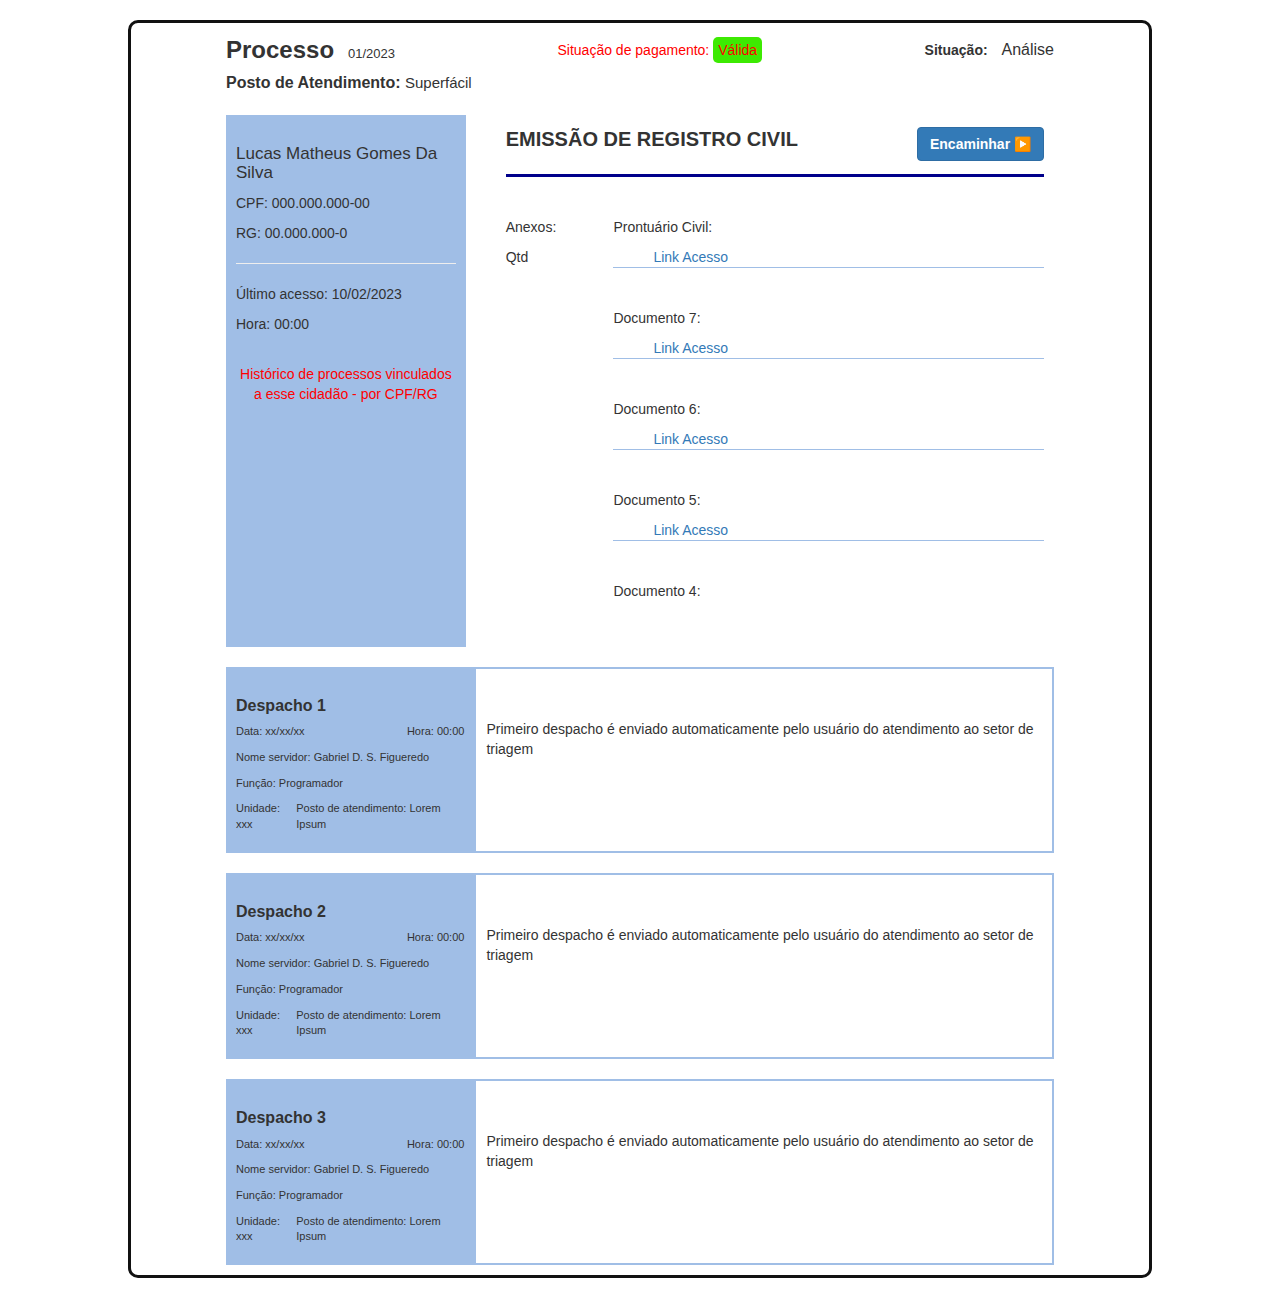
<file: index.html>
<!DOCTYPE html>
<html lang="pt-br">

<head>
  <meta charset="utf-8" />
  <meta http-equiv="X-UA-Compatible" content="IE=edge" />
  <title></title>
  <meta name="description" content="" />
  <meta name="viewport" content="width=device-width, initial-scale=1" />
  <link rel="stylesheet" href="./style.css" />
  <link rel="stylesheet" href="https://maxcdn.bootstrapcdn.com/bootstrap/3.3.7/css/bootstrap.min.css" />
</head>

<body>
  <div class="container">
    <div class="titles">
      <div>
        <span style="font-size: 24px; font-weight: 600;">Processo</span>
        <span style="margin-left: 10px; font-size: 13px">01/2023</span>
      </div>
      <div>
        <span style="color: red">Situação de pagamento: </span><span class="pgt-styles">Válida</span>
      </div>
      <div>
        <span style="font-weight: 600">Situação: </span>
        <span style="margin-left: 10px; font-size: 16px">Análise</span>
      </div>
    </div>

    <div style="margin-top: 5px" class="subtitles">

      <div>
        <span style="font-size: 16px; font-weight: 600;">Posto de Atendimento: </span><span style="font-size: 15px;">Superfácil</span>
      </div>
    </div>

    <div class="box-main">
      <div class="info-cidadao">
        <h3 style="font-size: 17px;">Lucas Matheus Gomes Da Silva</h3>
        <p>CPF: <span>000.000.000-00</span></p>
        <p>RG: <span>00.000.000-0</span></p>
        <hr>
        <p>Último acesso: <span>10/02/2023</span></p>
        <p>Hora: <span>00:00</span></p>
        <br />
        <p style="color: red; text-align: center;">Histórico de processos vinculados a esse cidadão - por CPF/RG</span></p>
      </div>

      <div class="emissao-registro">
        <div class="bloco-one">
          <p>Emissão de registro civil</p>
          <button style="font-weight: 600;" class="btn btn-primary" data-toggle="modal" data-target="#modal-mensagem">
            Encaminhar ▶️
          </button>
        </div>

        <div class="bloco-two">
          <div style="flex: 20%; margin-top: 40px;">
            <p>Anexos:</p>
            <p>Qtd</p>
          </div>

          <div class="scroll" style="flex: 80%; margin: 40px 0; ">
            <div style="border-bottom: 1px solid #a0bee6;">
              <p>Prontuário Civil:</p>
              <a style="margin-left: 40px;" href="#">Link Acesso</a>
            </div>

            <div style="margin-top: 40px; border-bottom: 1px solid #a0bee6;">
              <p>Documento 7:</p>
              <a style="margin-left: 40px;" href="#">Link Acesso</a>
            </div>

            <div style="margin-top: 40px; border-bottom: 1px solid #a0bee6;">
              <p>Documento 6:</p>
              <a style="margin-left: 40px;" href="#">Link Acesso</a>
            </div>

            <div style="margin-top: 40px; border-bottom: 1px solid #a0bee6;">
              <p>Documento 5:</p>
              <a style="margin-left: 40px;" href="#">Link Acesso</a>
            </div>

            <div style="margin-top: 40px; border-bottom: 1px solid #a0bee6;">
              <p>Documento 4:</p>
              <a style="margin-left: 40px;" href="#">Link Acesso</a>
            </div>

            <div style="margin-top: 40px; border-bottom: 1px solid #a0bee6;">
              <p>Documento 3:</p>
              <a style="margin-left: 40px;" href="#">Link Acesso</a>
            </div>

            <div style="margin-top: 40px; border-bottom: 1px solid #a0bee6;">
              <p>Documento 2:</p>
              <a style="margin-left: 40px;" href="#">Link Acesso</a>
            </div>

            <div style="margin-top: 40px; border-bottom: 1px solid #a0bee6;">
              <p>Documento 1:</p>
              <a style="margin-left: 40px;" href="#">Link Acesso</a>
            </div>
          </div>
        </div>

      </div>
    </div>

    <div class="box-despacho">
      <div class="info-despacho">
        <h3 style="font-size: 16px; font-weight: bold;">Despacho 1</h3>
        <div style="display: flex; justify-content: space-between;">
          <p style="font-size: 11px;">Data: <span>xx/xx/xx</span></p>
          <p style="font-size: 11px;">Hora: <span>00:00</span></p>
        </div>

        <p style="font-size: 11px;">Nome servidor: <span>Gabriel D. S. Figueredo</span></p>
        <p style="font-size: 11px;">Função: <span>Programador</span></p>

        <div style="display: flex; justify-content: space-between;">
          <p style="font-size: 11px;">Unidade: <span>xxx</span></p>
          <p style="font-size: 11px;">Posto de atendimento: <span>Lorem Ipsum</span></p>
        </div>
      </div>
      <div class="emissao-despacho">
        <div class="bloco-two">
          <div style="flex: 20%; margin-top: 40px;">
            <p>Primeiro despacho é enviado automaticamente pelo usuário do atendimento ao setor de triagem</p>
          </div>
        </div>
      </div>
    </div>

    <div class="box-despacho">
      <div class="info-despacho">
        <h3 style="font-size: 16px; font-weight: bold;">Despacho 2</h3>
        <div style="display: flex; justify-content: space-between;">
          <p style="font-size: 11px;">Data: <span>xx/xx/xx</span></p>
          <p style="font-size: 11px;">Hora: <span>00:00</span></p>
        </div>

        <p style="font-size: 11px;">Nome servidor: <span>Gabriel D. S. Figueredo</span></p>
        <p style="font-size: 11px;">Função: <span>Programador</span></p>

        <div style="display: flex; justify-content: space-between;">
          <p style="font-size: 11px;">Unidade: <span>xxx</span></p>
          <p style="font-size: 11px;">Posto de atendimento: <span>Lorem Ipsum</span></p>
        </div>
      </div>
      <div class="emissao-despacho">
        <div class="bloco-two">
          <div style="flex: 20%; margin-top: 40px;">
            <p>Primeiro despacho é enviado automaticamente pelo usuário do atendimento ao setor de triagem</p>
          </div>
        </div>
      </div>
    </div>



    <div class="box-despacho">
      <div class="info-despacho">
        <h3 style="font-size: 16px; font-weight: bold;">Despacho 3</h3>
        <div style="display: flex; justify-content: space-between;">
          <p style="font-size: 11px;">Data: <span>xx/xx/xx</span></p>
          <p style="font-size: 11px;">Hora: <span>00:00</span></p>
        </div>

        <p style="font-size: 11px;">Nome servidor: <span>Gabriel D. S. Figueredo</span></p>
        <p style="font-size: 11px;">Função: <span>Programador</span></p>

        <div style="display: flex; justify-content: space-between;">
          <p style="font-size: 11px;">Unidade: <span>xxx</span></p>
          <p style="font-size: 11px;">Posto de atendimento: <span>Lorem Ipsum</span></p>
        </div>
      </div>
      <div class="emissao-despacho">
        <div class="bloco-two">
          <div style="flex: 20%; margin-top: 40px;">
            <p>Primeiro despacho é enviado automaticamente pelo usuário do atendimento ao setor de triagem</p>
          </div>
        </div>
      </div>
    </div>

    <div class="modal fade" id="modal-mensagem">
      <div class="modal-dialog">
        <div class="modal-content">
          <div class="modal-header">
            <button type="button" class="close" data-dismiss="modal">
              <span>×</span>
            </button>
            <h4 class="modal-title">Processo</h4>
          </div>
          <div class="modal-body">
            <form>
              <div class="form-group">
                <label for="recipient-name" class="col-form-label">Encaminhar:</label>
                <input type="text" placeholder="Unidade / Posto Atendimento" class="form-control" id="recipient-name" />
              </div>
              <div class="form-group">
                <label for="recipient-name" class="col-form-label">Atribuir:&nbsp;&nbsp;&nbsp;&nbsp;&nbsp;&nbsp;&nbsp;&nbsp;</label>
                <input type="text" placeholder="Usuário" class="form-control" id="recipient-name" />
              </div>
              <div style="display: flex" class="form-group">
                <label style="visibility: hidden" for="recipient-name" class="col-form-label">Atribuir:&nbsp;&nbsp;&nbsp;&nbsp;&nbsp;&nbsp;&nbsp;&nbsp;</label>
                <textarea class="form-control" id="message-text"></textarea>
              </div>
            </form>
          </div>
          <div class="modal-footer">
            <div style="
                  display: flex;
                  justify-content: space-between;
                  align-items: center;
                " class="form-group">
              <div style="
                    display: flex;
                    justify-content: space-between;
                    align-items: center;
                  ">
                <label for="recipient-name" class="col-form-label">Situação:&nbsp;&nbsp;</label>

                <input type="text" class="form-control" id="recipient-name" />
              </div>

              <button style="background-color: #a0bee6; font-weight: 500" type="button" class="btn-modal btn btn-default" data-dismiss="modal">
                Enviar
              </button>
            </div>
          </div>
        </div>
      </div>
    </div>


  </div>
  <!-- Javascript -->
  <script src="https://code.jquery.com/jquery-3.1.1.min.js"></script>
  <script src="https://maxcdn.bootstrapcdn.com/bootstrap/3.3.7/js/bootstrap.min.js"></script>
  <script>
    $(function () {
      //código para exibir os modais
      $("#btn-mensagem").click(function () {
        $("#modal-mensagem").modal();
      });
    });
  </script>
</body>

</html>
</file>
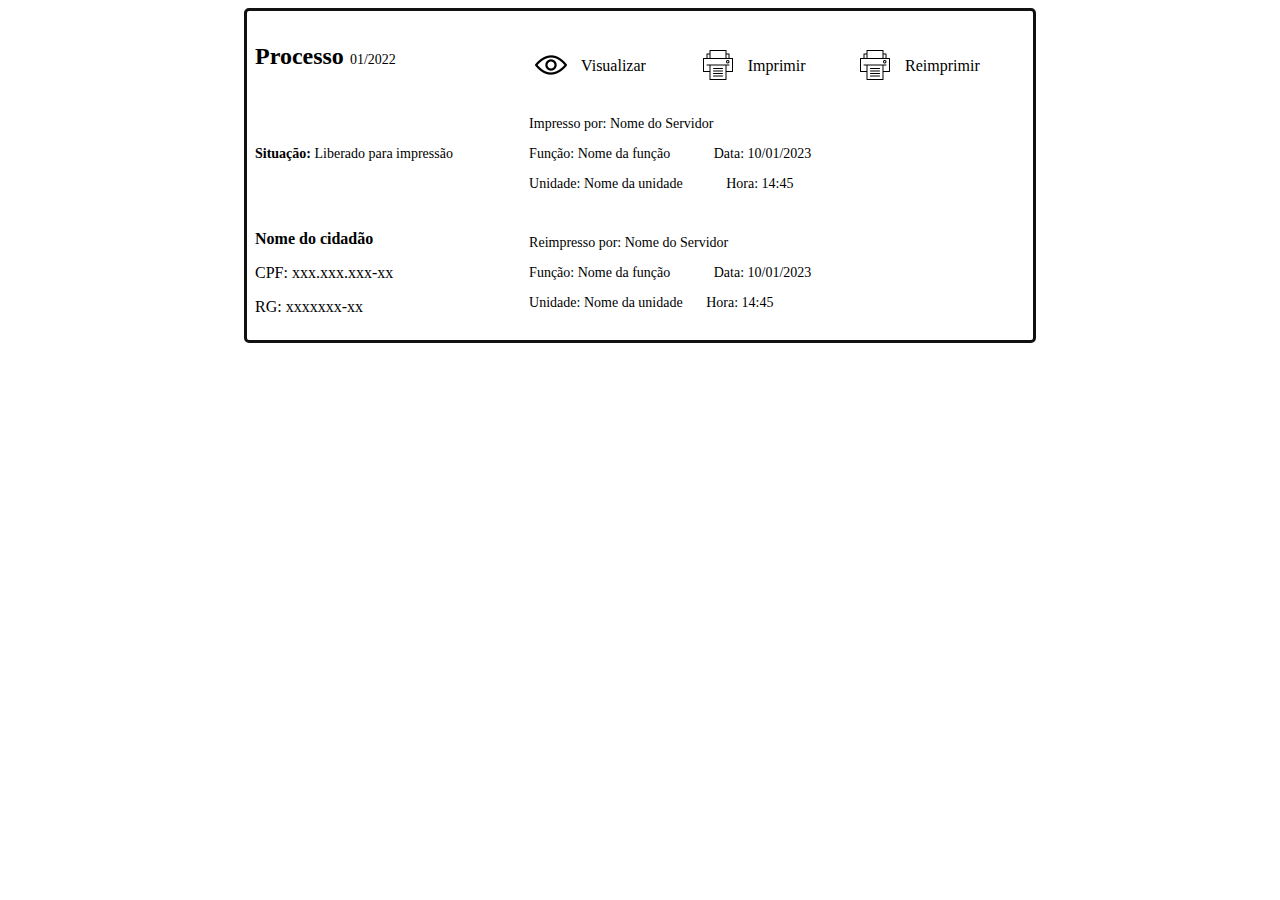
<file: pdf.html>
<!DOCTYPE html>
<!--[if lt IE 7]>      <html class="no-js lt-ie9 lt-ie8 lt-ie7"> <![endif]-->
<!--[if IE 7]>         <html class="no-js lt-ie9 lt-ie8"> <![endif]-->
<!--[if IE 8]>         <html class="no-js lt-ie9"> <![endif]-->
<!--[if gt IE 8]>      <html class="no-js"> <!--<![endif]-->
<html lang="pt-br">

<head>
  <meta charset="utf-8">
  <meta http-equiv="X-UA-Compatible" content="IE=edge">
  <title>Processo | PDF</title>
  <meta name="description" content="">
  <meta name="viewport" content="width=device-width, initial-scale=1">
  <link rel="stylesheet" href="./style.css">
</head>

<body>
  <!--[if lt IE 7]>
      <p class="browsehappy">You are using an <strong>outdated</strong> browser. Please <a href="#">upgrade your browser</a> to improve your experience.</p>
    <![endif]-->



  <table width="792" align="center" style="border: 3px solid #111; border-radius: 5px; padding: 5px;">
    <tr>
      <td colspan="2">
        <h3 style="font-size: 24px; font-weight: bold;">Processo <span style="font-size: 14px; font-weight: 400;">01/2022</span></h3>
      </td>
      <td colspan="2">
        <img style="padding: 10px; margin-bottom: -20px;" height=" 32px" src="./img/olho.png" alt="Icone de visualização">
        <span style="display: inline-block;">Visualizar</span>
      </td>

      <td colspan="2">
        <img style="padding: 10px; margin-bottom: -20px;" height=" 32px" src="./img/impressao.png" alt="Icone de impressão">
        <span>Imprimir</span>
      </td>

      <td colspan="2">
        <img style="padding: 10px; margin-bottom: -20px;" height=" 32px" src="./img/impressao.png" alt="Icone de Reimprimir">
        <span>Reimprimir</span>
      </td>

    </tr>

    <tr>
      <td colspan="2">
        <h3 style="font-size: 14px; font-weight: bold;">Situação: <span style="font-size: 14px; font-weight: 400;">Liberado para impressão</span></h3>
      </td>

      <td colspan="6" style="padding: 5px;">
        <h3 style="font-size: 14px; font-weight: 400;  ">Impresso por: <span>Nome do Servidor</span> </h3>
        <p style="font-size: 14px; font-weight: 400;  ">
          <span style="padding-right: 20px;">Função: Nome da função</span>
          <span style="padding-left: 20px;">Data: 10/01/2023</span>
        </p>

        <p style="font-size: 14px; font-weight: 400;  ">
          <span style="padding-right: 20px;">Unidade: Nome da unidade</span>
          <span style="padding-left: 20px;">Hora: 14:45</span>
        </p>
      </td>
    </tr>

    <tr>
      <td colspan=" 2">
        <h3 style="font-size: 16px; font-weight: bold;">Nome do cidadão </h3>
        <p>CPF: <span>xxx.xxx.xxx-xx</span></p>
        <p>RG: <span>xxxxxxx-xx</span></p>
      </td>

      <td colspan="6" style="padding: 5px;">
        <h3 style="font-size: 14px; font-weight: 400;">Reimpresso por: <span>Nome do Servidor</span> </h3>
        <p style="font-size: 14px; font-weight: 400;">
          <span style="padding-right: 20px;">Função: Nome da função</span>
          <span style=" padding-left: 20px;">Data: 10/01/2023</span>
        </p>

        <p style=" font-size: 14px; font-weight: 400; ">
          <span style="padding-right: 20px;">Unidade: Nome da unidade</span>
          <span style="padding-right: 20px;">Hora: 14:45</span>
        </p>
      </td>
    </tr>

  </table>



  <script src="" async defer></script>
</body>

</html>
</file>
<file: style.css>
.container {
  max-width: 1024px;
  border: 3px solid #111;
  padding: 10px 0;
  border-radius: 10px;
  margin: 20px auto;
  display: flex;
  flex-direction: column;
  justify-content: center;
  align-items: center;
}

.form-group {
  display: flex;
  justify-content: center;
  align-items: center;
  gap: 20px;
}

#recipient-name::placeholder {
  color: #a0bee6;
  text-align: center;
}

.titles {
  width: 100%;
  padding: 0 80px;
  display: flex;
  justify-content: space-between;
  align-items: center;
}

.subtitles {
  width: 100%;
  padding: 0 80px;
  display: flex;
  justify-content: space-between;
  align-items: center;
}

.pgt-styles {
  background-color: #3dea02;
  padding: 5px;
  border-radius: 5px;
  color: red;
}

.box-main,
.box-despacho {
  width: 100%;
  padding: 0 80px;
  display: flex;
  justify-content: space-between;
  margin-top: 20px;
  gap: 30px;
}

.box-despacho {
  gap: 0;
}

.info-cidadao,
.info-despacho {
  background-color: #a0bee6;
  flex: 30%;
  padding: 10px;
}

.emissao-registro {
  flex: 70%;
  padding: 10px;
}

.emissao-despacho {
  flex: 70%;
  padding: 10px;
  gap: 0;
  border: 2px solid #a0bee6;
}

.bloco-one {
  display: flex;
  align-items: center;
  justify-content: space-between;
  text-transform: uppercase;
  font-weight: 600;
  font-size: 20px;
  border-bottom: 3px solid darkblue;
  padding-bottom: 10px;
}

.bloco-two {
  display: flex;
}

.scroll {
  height: 380px;
  overflow: scroll;
  overflow-x: hidden;
}
</file>
